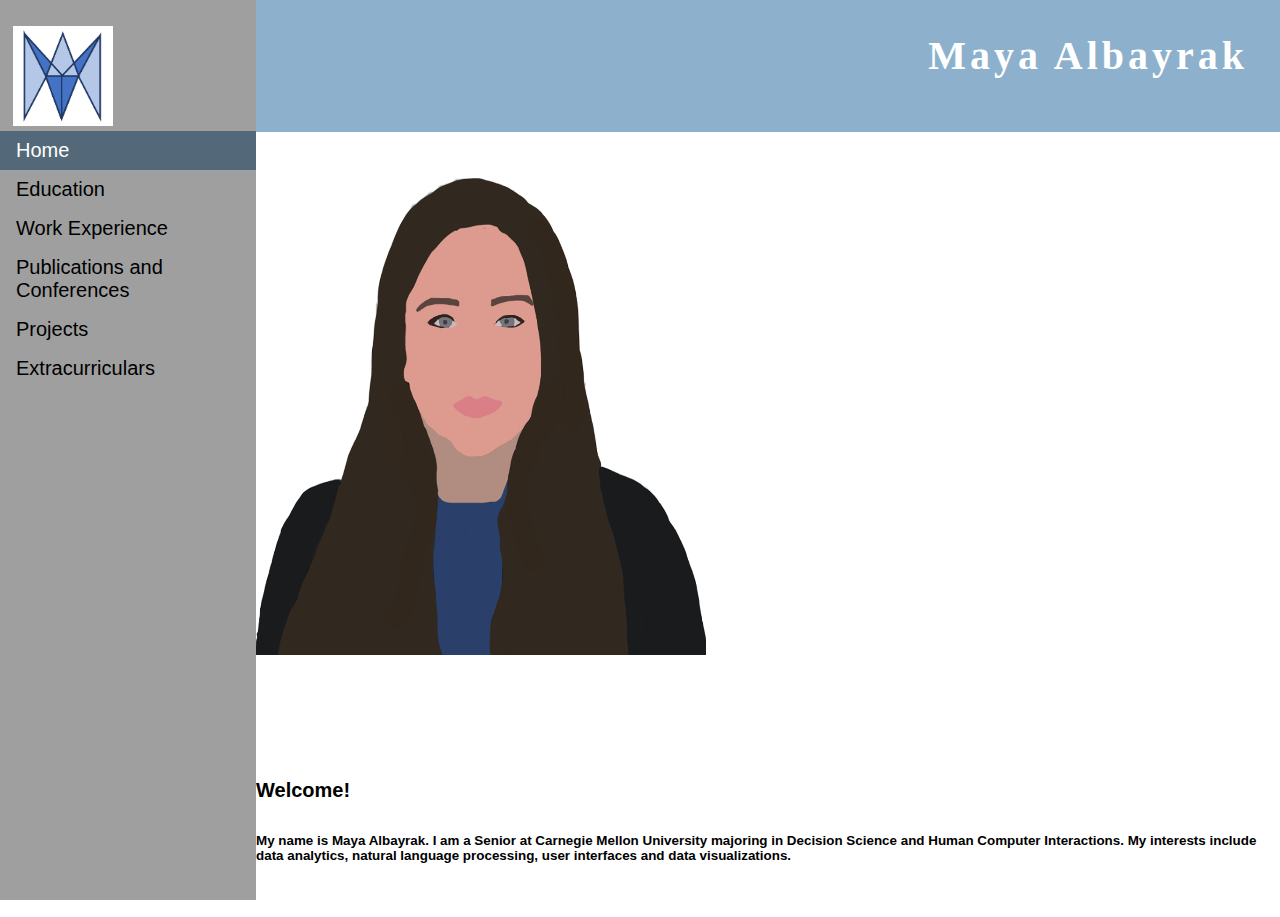
<file: index.html>
<!doctype html>
<html lang="en">
  <head>
    
    <!-- Required meta tags -->
    <meta charset="utf-8">
    <meta name="viewport" content="width=device-width, initial-scale=1">

    <!-- Bootstrap CSS -->
    <link href="https://cdn.jsdelivr.net/npm/bootstrap@5.1.3/dist/css/bootstrap.min.css" rel="stylesheet" integrity="sha384-1BmE4kWBq78iYhFldvKuhfTAU6auU8tT94WrHftjDbrCEXSU1oBoqyl2QvZ6jIW3" crossorigin="anonymous">
    
    <!-- styles -->
      <link rel="stylesheet" type="text/css" href="style.css">
    
    <!-- fonts -->
        <link href="https://fonts.googleapis.com/css?family=Roboto|Roboto+Slab" rel="stylesheet">


    <title>Home</title>
  </head>
  <body>


<!-- Navigation Bar -->   
    <ul>
      <img src="images/maya.jpg" alt="Twitter project poster" width="100" height="100" style = margin-left:5%;margin-top:10%;margin-right:5%;>
      <li><a class="active" href="index.html">Home</a></li>
      <li><a href="education.html">Education</a></li>
      <li><a href="workExperience.html">Work Experience</a></li>
      <li><a href="publications.html">Publications and Conferences</a></li>
      <li><a href="projects.html">Projects</a></li>
      <li><a href="extracurriculars.html">Extracurriculars</a></li>
    </ul>
    
  
<!-- Typed Header --> 
      <header>
        <div class="typewriter">
          <h1>Maya Albayrak</h1>
        </div>
      </header>
  



<!-- About Me Welcome --> 

    <div class="container">
      <div class="row" style="margin-left:20%;">
        
        <div class="col">
          <br>
          <img src="images/headshot.jpeg" alt="Headshot" width="450" height="500">
        </div>
        
        <div class="col">
          <br>
          <br>
          <br>
          <br>
          <h4>Welcome!</h4>
          <h6>My name is Maya Albayrak. I am a Senior at Carnegie Mellon University majoring in Decision Science and Human Computer Interactions. My interests include data analytics, natural language processing, user interfaces and data visualizations.</h6>
          <br>
        </div>
      </div>
    </div>



<!-- Bootstrap -->
    <script src="https://cdn.jsdelivr.net/npm/bootstrap@5.1.3/dist/js/bootstrap.bundle.min.js" integrity="sha384-ka7Sk0Gln4gmtz2MlQnikT1wXgYsOg+OMhuP+IlRH9sENBO0LRn5q+8nbTov4+1p" crossorigin="anonymous"></script>

  </body>
</html>
</file>
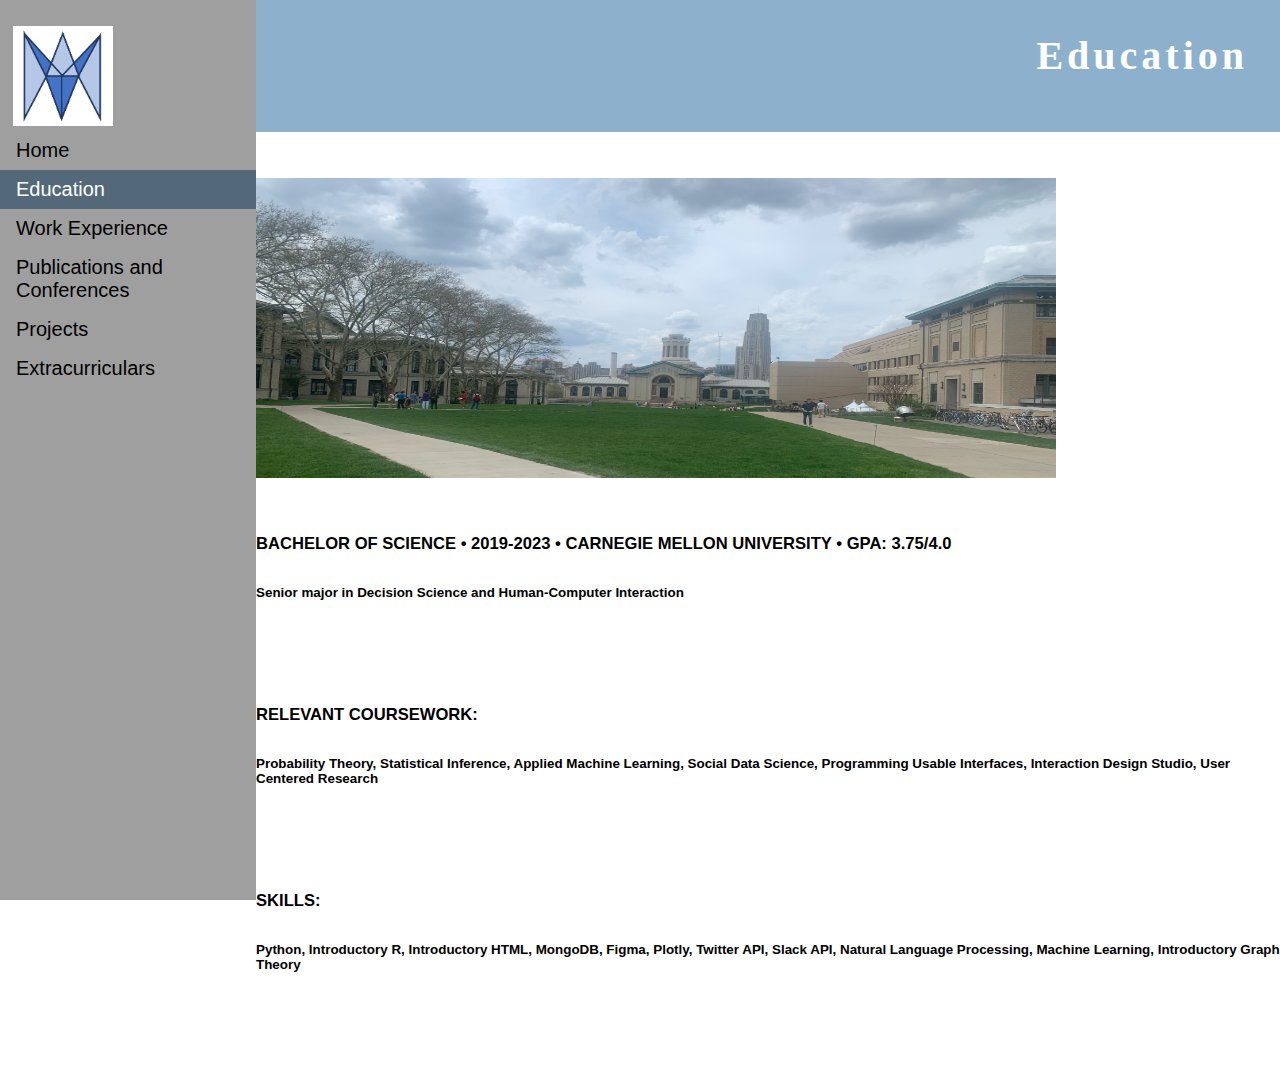
<file: education.html>
<!doctype html>
<html lang="en">
  <head>
    
    <!-- Required meta tags -->
    <meta charset="utf-8">
    <meta name="viewport" content="width=device-width, initial-scale=1">

    <!-- Bootstrap CSS -->
    <link href="https://cdn.jsdelivr.net/npm/bootstrap@5.1.3/dist/css/bootstrap.min.css" rel="stylesheet" integrity="sha384-1BmE4kWBq78iYhFldvKuhfTAU6auU8tT94WrHftjDbrCEXSU1oBoqyl2QvZ6jIW3" crossorigin="anonymous">
    
    <!-- styles -->
      <link rel="stylesheet" type="text/css" href="style.css">
    
    <!-- fonts -->
        <link href="https://fonts.googleapis.com/css?family=Roboto|Roboto+Slab" rel="stylesheet">
        
    <!-- javascript -->
      <script src="main.js" type="text/javascript"></script>



    <title>Education</title>
  </head>
  <body>

<!-- Navigation Bar -->    
    <ul>
      <img src="images/maya.jpg" alt="Twitter project poster" width="100" height="100" style = margin-left:5%;margin-top:10%;margin-right:5%;>
      <li><a href="index.html">Home</a></li>
      <li><a class="active" href="education.html">Education</a></li>
      <li><a href="workExperience.html">Work Experience</a></li>
      <li><a href="publications.html">Publications and Conferences</a></li>
      <li><a href="projects.html">Projects</a></li>
      <li><a href="extracurriculars.html">Extracurriculars</a></li>
    </ul>
    

<!-- Typed Header -->
      <header>
        <div class="typewriter">
          <h1>Education</h1>
        </div>
      </header>
  

<!-- Education Details -->
    <div class="container">
      <div class="row" style="margin-left:20%;">
        <div class="col">
          <br>
          <br>
          <img src="images/campus.jpeg" alt="Cmu campus" width="800" height="300">
          <br>
          <br>
          <h5>BACHELOR OF SCIENCE • 2019-2023 • CARNEGIE MELLON UNIVERSITY • GPA: 3.75/4.0</h5>
          <h6>Senior major in Decision Science and Human-Computer Interaction</h6>
          <br>
          <br>
          <h5>RELEVANT COURSEWORK:</h5> <h6>Probability Theory, Statistical Inference, Applied Machine Learning, Social Data Science, Programming Usable Interfaces, Interaction Design Studio, User Centered Research</h6>
          <br>
          <br>
          <h5>SKILLS:</h5> <h6>Python, Introductory R, Introductory HTML, MongoDB, Figma, Plotly, Twitter API, Slack API, Natural Language Processing, Machine Learning, Introductory Graph Theory</h6>
          <br>
          <br>
          <br>
          </div>

      </div>
    </div>


<!-- Bootstrap -->
    <script src="https://cdn.jsdelivr.net/npm/bootstrap@5.1.3/dist/js/bootstrap.bundle.min.js" integrity="sha384-ka7Sk0Gln4gmtz2MlQnikT1wXgYsOg+OMhuP+IlRH9sENBO0LRn5q+8nbTov4+1p" crossorigin="anonymous"></script>

  </body>
</html>
</file>
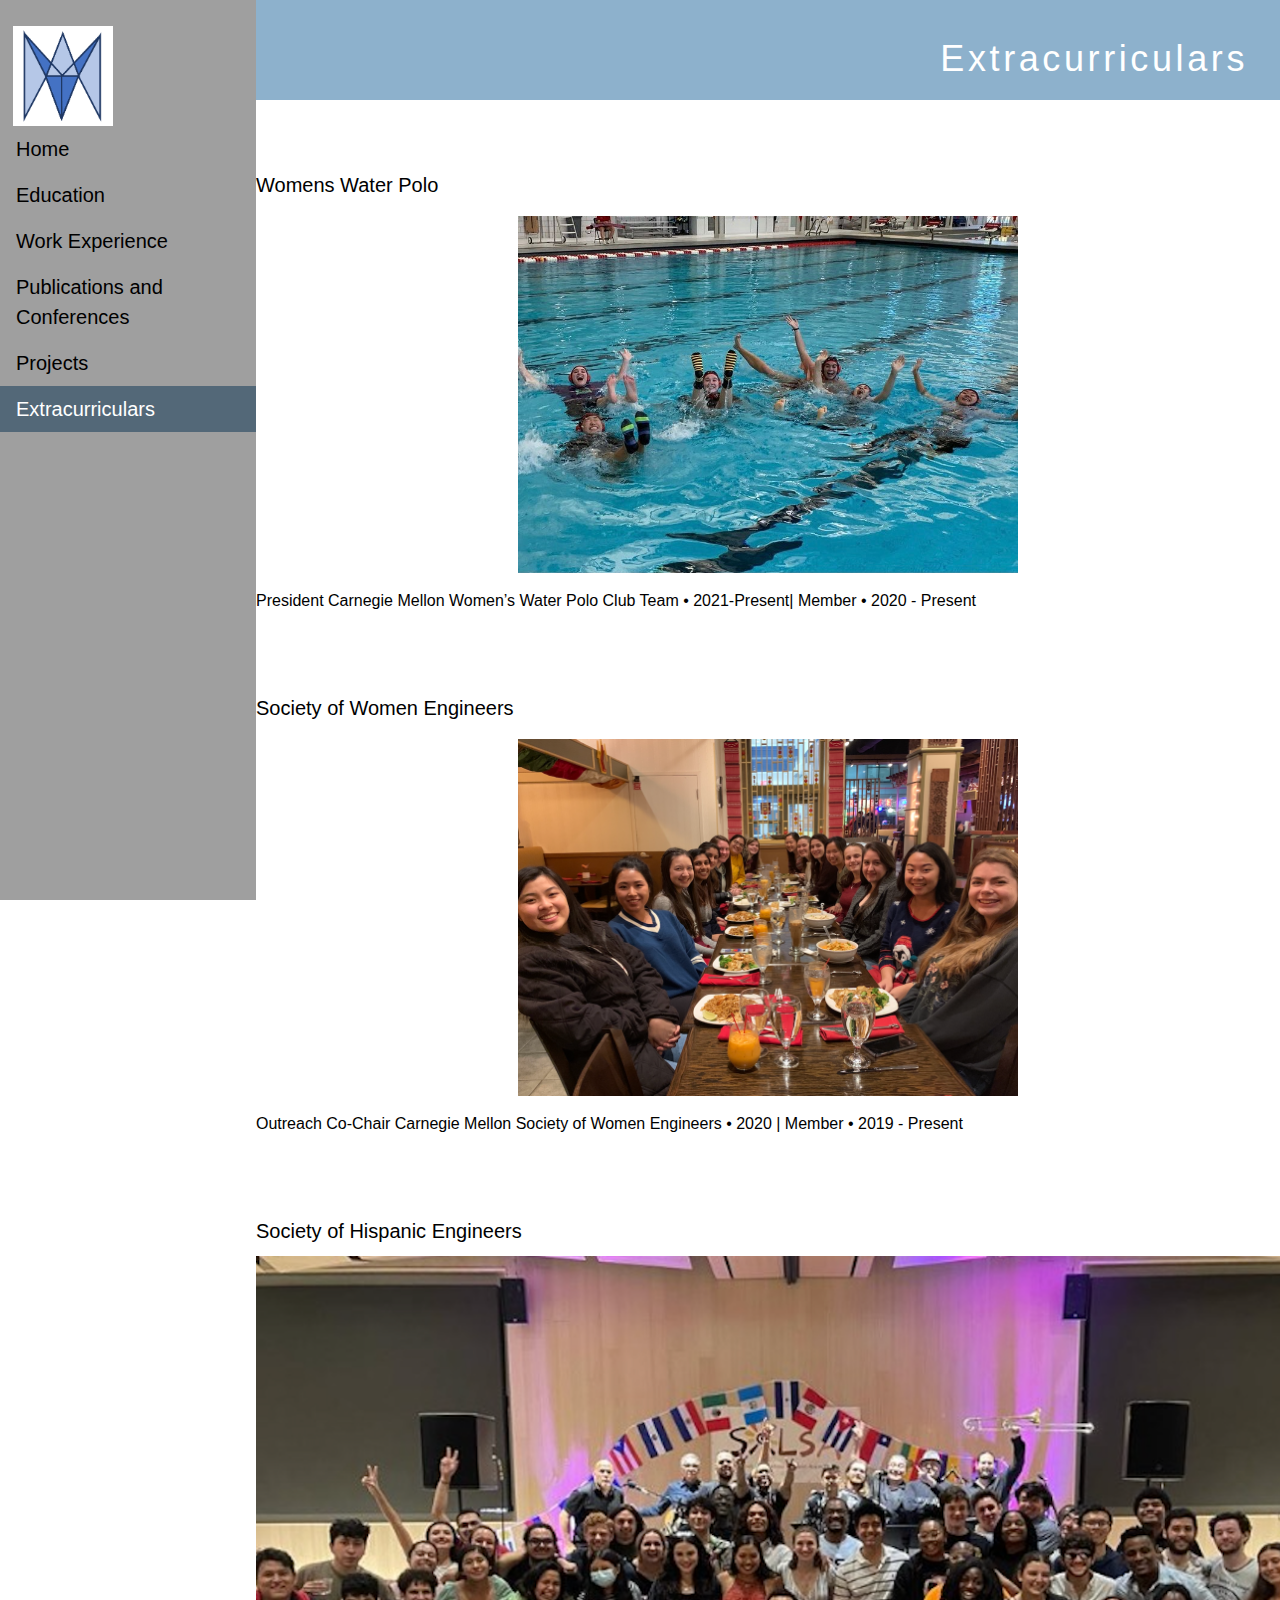
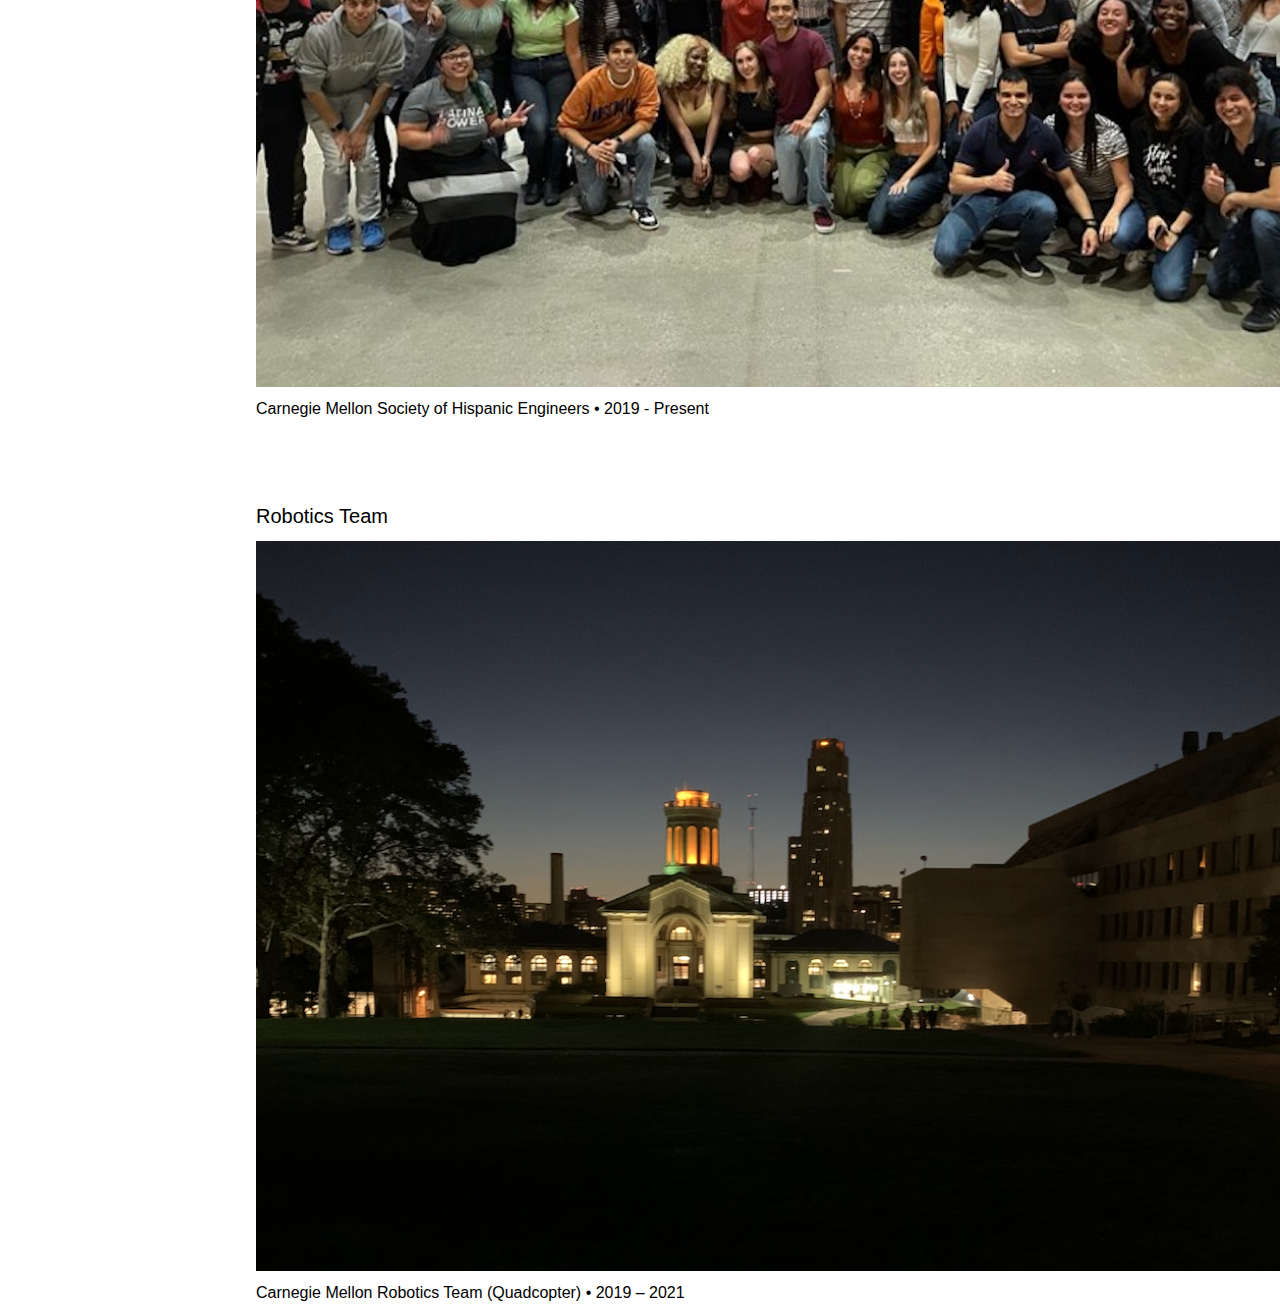
<file: extracurriculars.html>
<!doctype html>
<html lang="en">
  <head>
    
    <!-- Required meta tags -->
    <meta charset="utf-8">
    <meta name="viewport" content="width=device-width, initial-scale=1">

    <!-- Bootstrap CSS -->
    <link href="https://cdn.jsdelivr.net/npm/bootstrap@5.1.3/dist/css/bootstrap.min.css" rel="stylesheet" integrity="sha384-1BmE4kWBq78iYhFldvKuhfTAU6auU8tT94WrHftjDbrCEXSU1oBoqyl2QvZ6jIW3" crossorigin="anonymous">
    
    <!-- styles -->
      <link rel="stylesheet" href="https://www.w3schools.com/w3css/4/w3.css">
      <link rel="stylesheet" type="text/css" href="style.css">

    <!-- fonts -->
        <link href="https://fonts.googleapis.com/css?family=Roboto|Roboto+Slab" rel="stylesheet">
        
    <!-- javascript -->
      <script type = "text/javascript" src="main.js"></script> 



    <title>Extracurriculars</title>
  </head>
  <body onload="sweAnnimation(); wopoAnnimation();">
 
 

<!-- Navigation Bar -->
    <ul>
      <img src="images/maya.jpg" alt="Twitter project poster" width="100" height="100" style = margin-left:5%;margin-top:10%;margin-right:5%;>
      <li><a href="index.html">Home</a></li>
      <li><a href="education.html">Education</a></li>
      <li><a href="workExperience.html">Work Experience</a></li>
      <li><a href="publications.html">Publications and Conferences</a></li>
      <li><a href="projects.html">Projects</a></li>
      <li><a class="active" href="extracurriculars.html">Extracurriculars</a></li>
    </ul>
    


<!-- Typed Header -->
      <header>
        <div class="typewriter">
          <h1>Extracurriculars</h1>
        </div>
      </header>
 
  


<!-- Water Polo Slide Animation -->
    <div class="container">
      <div class="row" style="margin-left:20%;">
        <div class="col">
          <br>
          <br>
          <h4>Womens Water Polo</h4>

           <div class="w3-content w3-section" style="max-width:500px">
              <img class="wopoSlides w3-animate-fading" src="images/wopo1.jpeg" style="width:100%">
              <img class="wopoSlides w3-animate-fading" src="images/wopo2.jpeg" style="width:100%">
              <img class="wopoSlides w3-animate-fading" src="images/wopo3.jpeg" style="width:100%">
            </div>
            <h6>President Carnegie Mellon Women’s Water Polo Club Team • 2021-Present| Member • 2020 - Present</h6>
        </div>



<!-- Society of Women Engineers Slide Animation -->
        <div class="col">
          <br>
          <br>
          <h4>Society of Women Engineers</h4>

           <div class="w3-content w3-section" style="max-width:500px">
              <img class="sweSlides w3-animate-fading" src="images/swe1.jpeg" style="width:100%">
              <img class="sweSlides w3-animate-fading" src="images/swe2.jpeg" style="width:100%">
              <img class="sweSlides w3-animate-fading" src="images/swe3.jpeg" style="width:100%">
            </div>
            <h6>Outreach Co-Chair Carnegie Mellon Society of Women Engineers • 2020 | Member • 2019 - Present</h6>
        </div>
      </div>
      
      
      
<!-- Society of Hispanic Engineers Slide Animation -->      
      <div class="row" style="margin-left:20%;">
        <div class="col">
          <br>
          <br>
          <h4>Society of Hispanic Engineers</h4>
              <img src="images/SHPE.jpg" style="width:100%">

            <h6>Carnegie Mellon Society of Hispanic Engineers • 2019 - Present</h6>
        </div>



<!-- Robotics Team Slide Animation -->
        <div class="col">
          <br>
          <br>
          <h4>Robotics Team</h4>
              <img src="images/robotics.jpg" style="width:100%">
            <h6>Carnegie Mellon Robotics Team (Quadcopter) • 2019 – 2021</h6>
        </div>
        
      </div>
      

      
      
      
      
      
      
      
      
    </div>












<!-- Bootstrap -->
    <script src="https://cdn.jsdelivr.net/npm/bootstrap@5.1.3/dist/js/bootstrap.bundle.min.js" integrity="sha384-ka7Sk0Gln4gmtz2MlQnikT1wXgYsOg+OMhuP+IlRH9sENBO0LRn5q+8nbTov4+1p" crossorigin="anonymous"></script>

  </body>
</html>
</file>
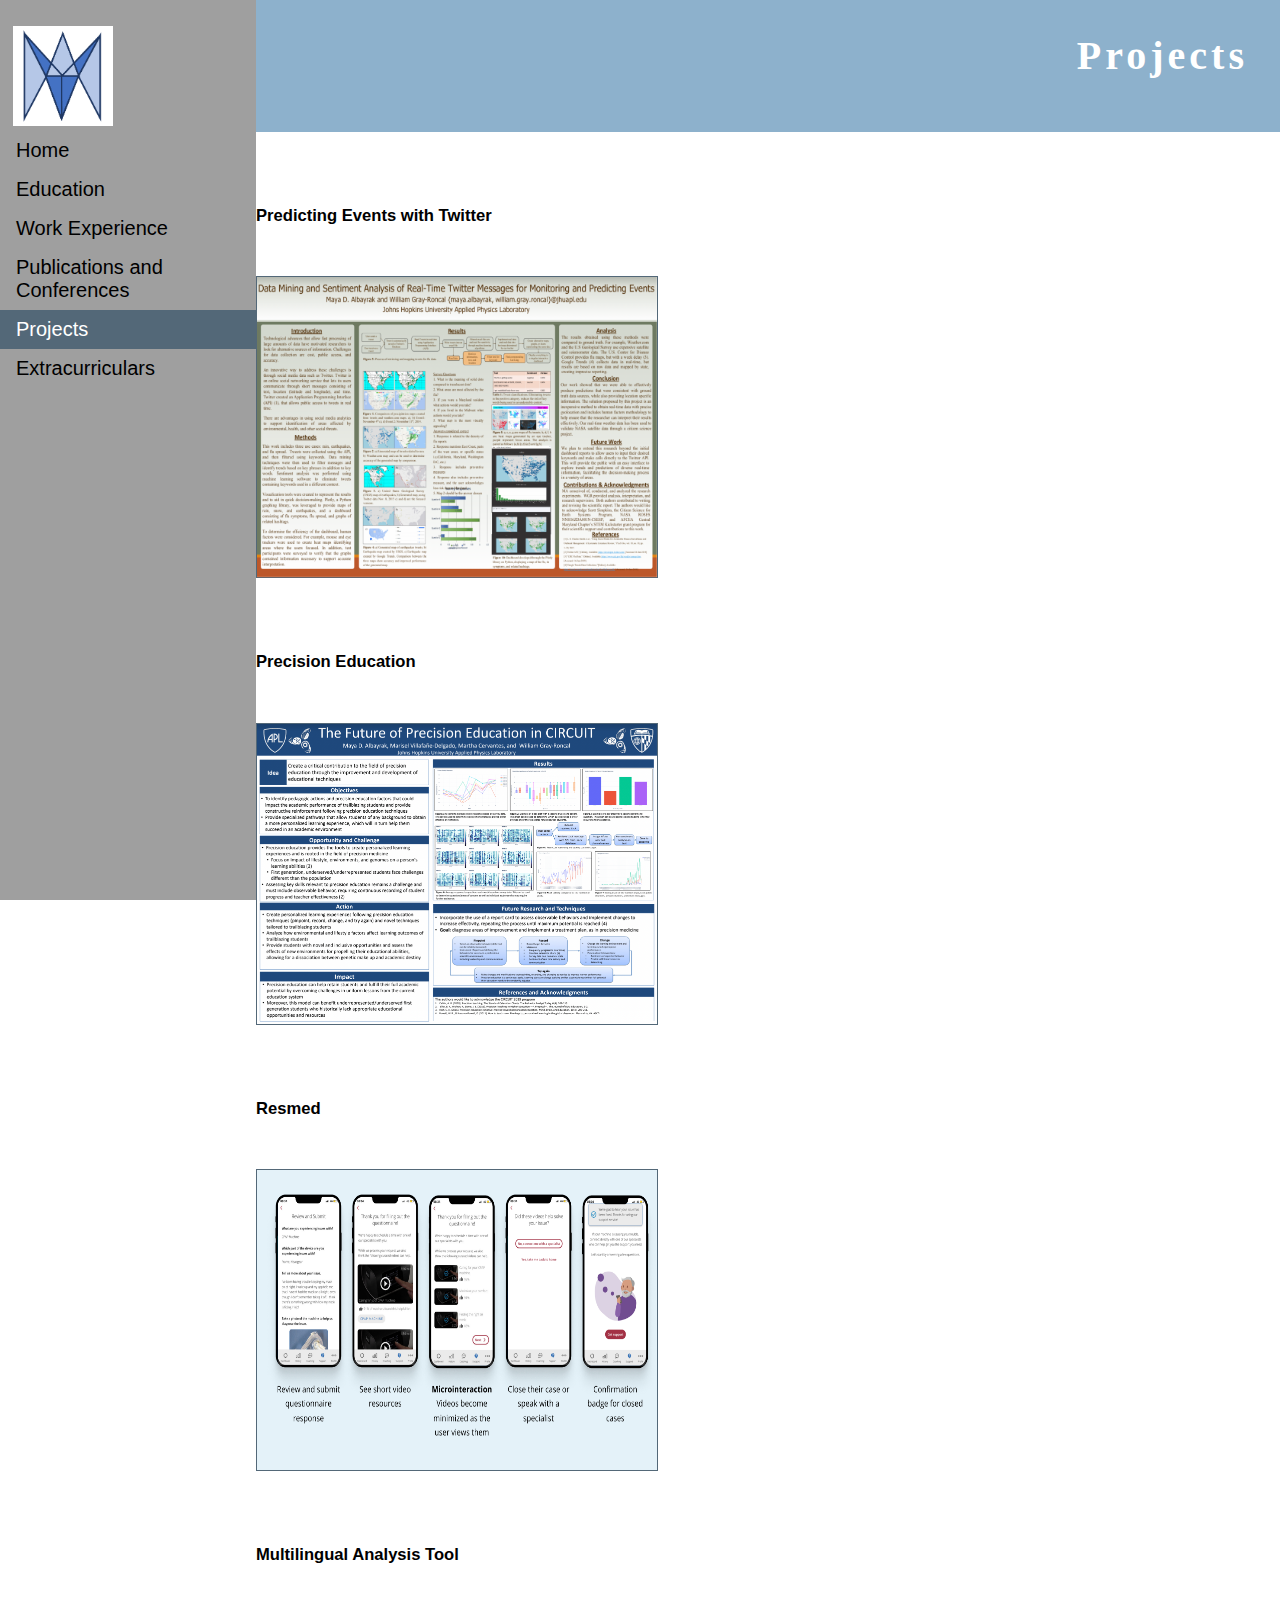
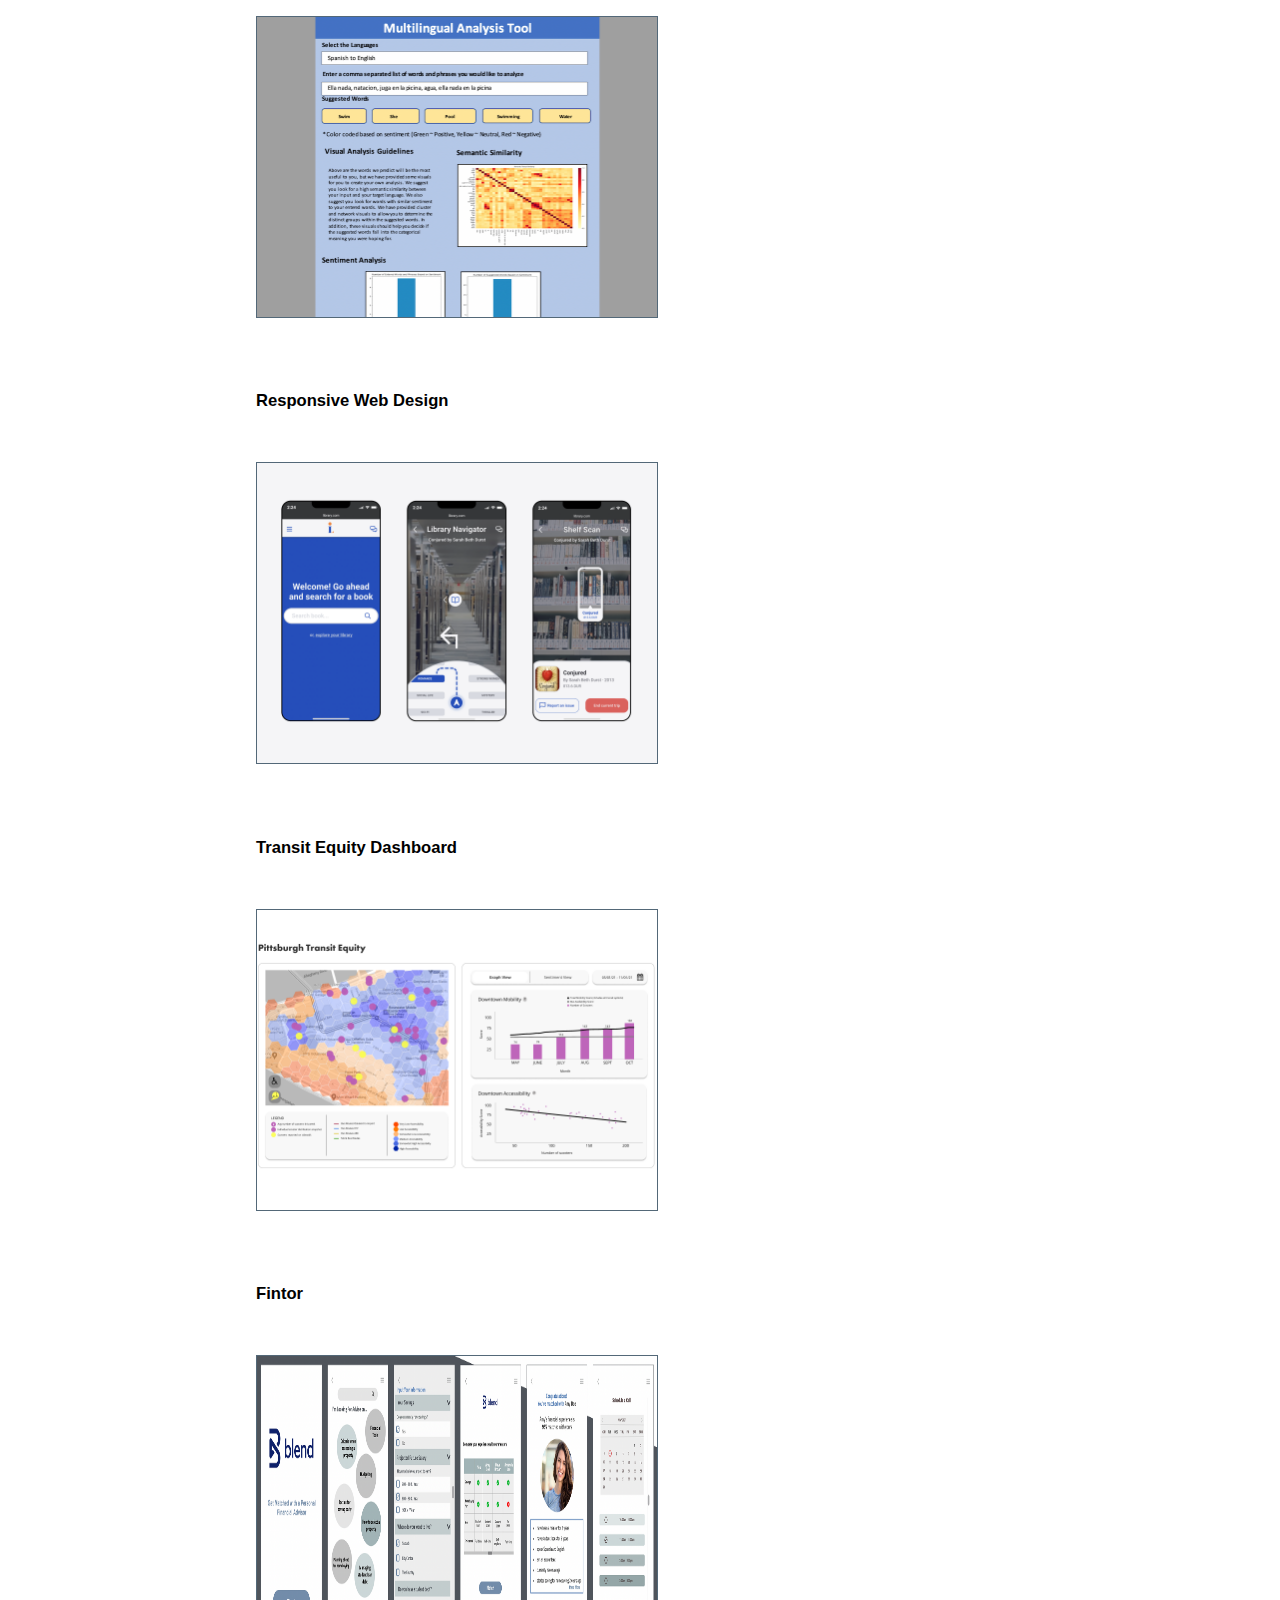
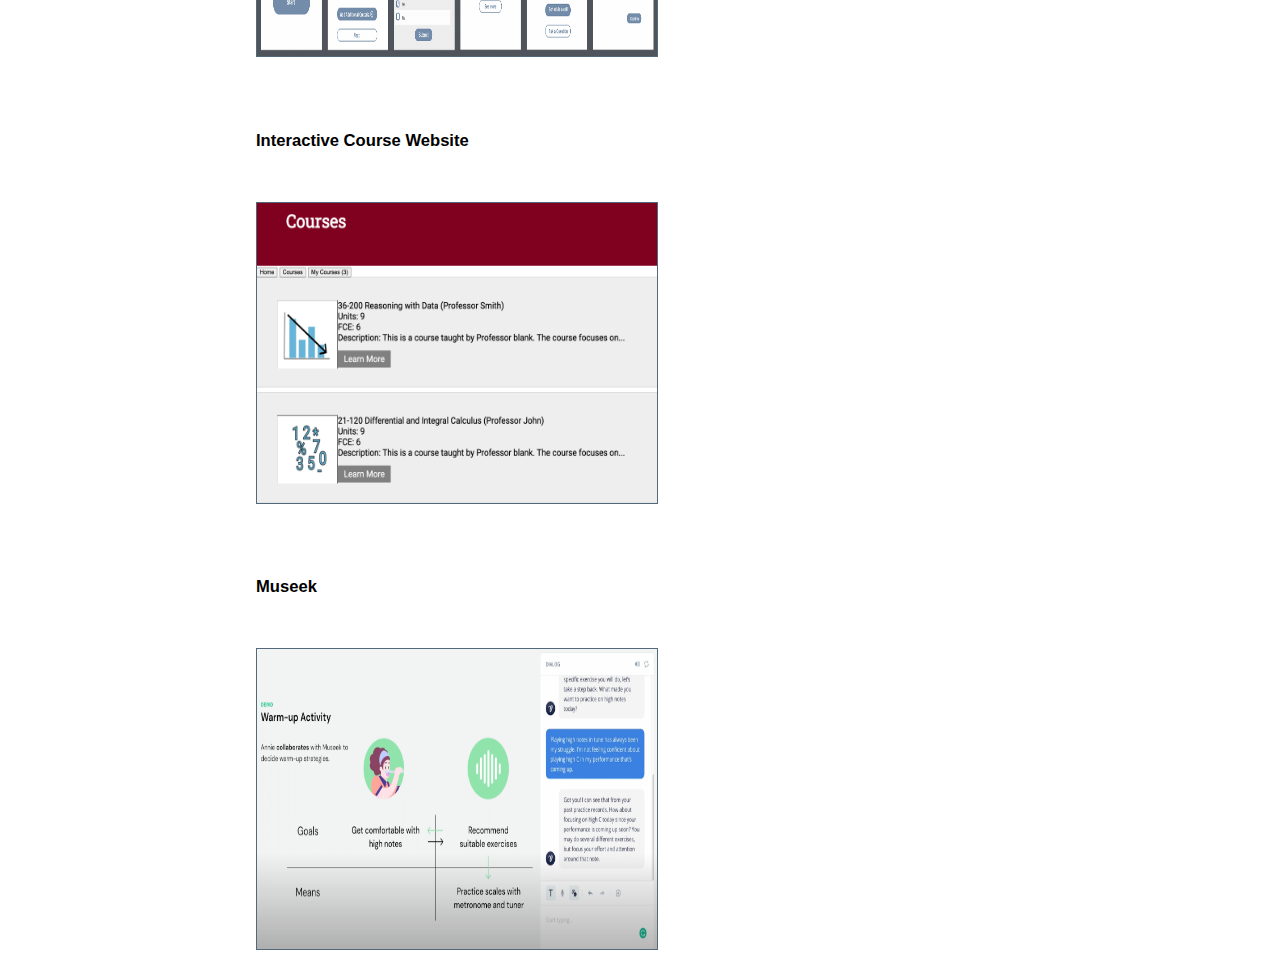
<file: projects.html>
<!doctype html>
<html lang="en">
  <head>
    
    <!-- Required meta tags -->
    <meta charset="utf-8">
    <meta name="viewport" content="width=device-width, initial-scale=1">

    <!-- Bootstrap CSS -->
    <link href="https://cdn.jsdelivr.net/npm/bootstrap@5.1.3/dist/css/bootstrap.min.css" rel="stylesheet" integrity="sha384-1BmE4kWBq78iYhFldvKuhfTAU6auU8tT94WrHftjDbrCEXSU1oBoqyl2QvZ6jIW3" crossorigin="anonymous">
    
    <!-- styles -->
      <link rel="stylesheet" type="text/css" href="style.css">
    
    <!-- fonts -->
        <link href="https://fonts.googleapis.com/css?family=Roboto|Roboto+Slab" rel="stylesheet">
        
    <!-- javascript -->
      <script src="main.js" type="text/javascript"></script>



    <title>Projects</title>
  </head>
  <body>

<!-- Navigation Bar -->     
    <ul>
      <img src="images/maya.jpg" alt="Twitter project poster" width="100" height="100" style = margin-left:5%;margin-top:10%;margin-right:5%;>
      <li><a href="index.html">Home</a></li>
      <li><a href="education.html">Education</a></li>
      <li><a href="workExperience.html">Work Experience</a></li>
      <li><a href="publications.html">Publications and Conferences</a></li>
      <li><a class="active" href="projects.html">Projects</a></li>
      <li><a href="extracurriculars.html">Extracurriculars</a></li>
    </ul>
    
  
<!-- Typed Header --> 
      <header>
        <div class="typewriter">
          <h1>Projects</h1>
        </div>
  
      </header>


<!-- Twitter Project -->
    <div class="container">
      <div class="row" style="margin-left:20%;">
        <div class="col">
          <br>
          <br>
          <h5>Predicting Events with Twitter</h5>
          <br>
          <div class="flip-box">
            <div class="flip-box-inner">
              <div class="flip-box-front">
                <img src="images/twitter.jpg" alt="Twitter project poster" width="400" height="300">
              </div>
              <div class="flip-box-back">
                <p>For this project data mining techniques were used to collect real time twitter messages on topic such as earthquakes, weather, and flu. Then techniques such as sentiment analysis were used to predict the occurance of these topics.</p>
              </div>
          </div>
        </div>
        </div>



<!-- Circuit Project -->        
        <div class="col">
          <br>
          <br>
          <h5>Precision Education</h5>
          <br>
              <div class="flip-box">
                <div class="flip-box-inner">
                  <div class="flip-box-front">
                    <img src="images/circuit.jpg" alt="Precision education project poster" width="400" height="300">
                  </div>
                  <div class="flip-box-back">
                    <p>For this project data analytics was used to identify areas where precision education could be implemented to aid the education of underrepresented groups.</p>
                  </div>
              </div>
            </div>
        </div>



<!-- Resmed Project -->        
        <div class="col">
          <br>
          <br>
          <h5>Resmed</h5>
          <br>
            <div class="flip-box">
                <div class="flip-box-inner">
                  <div class="flip-box-front">
                     <img src="images/resmed.jpg" alt="Resmed project poster" width="400" height="300">
                  </div>
                  <div class="flip-box-back">
                    <p>Resmed is a mobile application that can be used to aid the repair of sleep apnea machinery. Our team developed high fidelity prototypes and preformed user testing.</p>
                  </div>
              </div>
            </div>
        </div>
       

<!-- Multilingual analysis tool Project -->        
        <div class="col">
          <br>
          <br>
          <h5>Multilingual Analysis Tool</h5>
          <br>
            <div class="flip-box">
                <div class="flip-box-inner">
                  <div class="flip-box-front">
                     <img src="images/lang.jpg" alt="Multilingual analysis tool project poster" width="400" height="300">
                  </div>
                  <div class="flip-box-back">
                    <p>This dashboard was created for a visual analysis of sentiment and semantic similarities between words in different languages.</p>
                  </div>
              </div>
            </div>
        </div>


<!-- Responsive Web Design -->        
        <div class="col">
          <br>
          <br>
          <h5>Responsive Web Design</h5>
          <br>
            <div class="flip-box">
                <div class="flip-box-inner">
                  <div class="flip-box-front">
                     <img src="images/responsive.jpg" alt="Responsive Web Design project poster" width="400" height="300">
                  </div>
                  <div class="flip-box-back">
                    <p>This responsive web design helps users identify a book they may be intrested in and where in the library they can locate it. </p>
                  </div>
              </div>
            </div>
        </div>




<!-- Transit Data Dashboard -->        
        <div class="col">
          <br>
          <br>
          <h5>Transit Equity Dashboard</h5>
          <br>
            <div class="flip-box">
                <div class="flip-box-inner">
                  <div class="flip-box-front">
                     <img src="images/transit.jpg" alt="Transit Data Dashboard poster" width="400" height="300">
                  </div>
                  <div class="flip-box-back">
                    <p>For this project we built a data dashboard that represents equity in the Pittsburgh transit system.</p>
                  </div>
              </div>
            </div>
        </div>



      
       
<!-- Fintor Project --> 
        <div class="col">
          <br>
          <br>
          <h5>Fintor</h5>
          <br>
            <div class="flip-box">
                <div class="flip-box-inner">
                  <div class="flip-box-front">
                     <img src="images/fintor.jpg" alt="Fintor project poster" width="400" height="300">
                  </div>
                  <div class="flip-box-back">
                    <p>Fintor is a project aimed at better understanding how young adults find financial support during the home buying process.</p>
                  </div>
              </div>
            </div>
        </div>
        
        

<!-- Website Project -->       
        <div class="col">
          <br>
          <br>
          <h5>Interactive Course Website</h5>
          <br>
            <div class="flip-box">
                <div class="flip-box-inner">
                  <div class="flip-box-front">
                     <img src="images/website.jpg" alt="PUI interactive website" width="400" height="300">
                  </div>
                  <div class="flip-box-back">
                    <p>For this project an interactive website was created to allow students to search and select courses.This is the redesign of Carnegie Mellon's existing site and works to solve user interface limitations</p>
                  </div>
              </div>
            </div>
        </div>
        
        

<!-- Museek Project -->        
        <div class="col">
          <br>
          <br>
          <h5>Museek</h5>
          <br>
            <div class="flip-box">
                <div class="flip-box-inner">
                  <div class="flip-box-front">
                     <img src="images/Museek.jpg" alt="Museek Voice Assistant" width="400" height="300">
                  </div>
                  <div class="flip-box-back">
                    <p>Museek is a conversational voice assistant that helps musicians train on their instruments. Museek is different from other voice assistants as it aims to provide fluid conversation with less of a transactional goal.</p>
                  </div>
              </div>
            </div>
        </div>
      </div>
    </div>



<!-- Bootstrap -->
    <script src="https://cdn.jsdelivr.net/npm/bootstrap@5.1.3/dist/js/bootstrap.bundle.min.js" integrity="sha384-ka7Sk0Gln4gmtz2MlQnikT1wXgYsOg+OMhuP+IlRH9sENBO0LRn5q+8nbTov4+1p" crossorigin="anonymous"></script>

  </body>
</html>
</file>
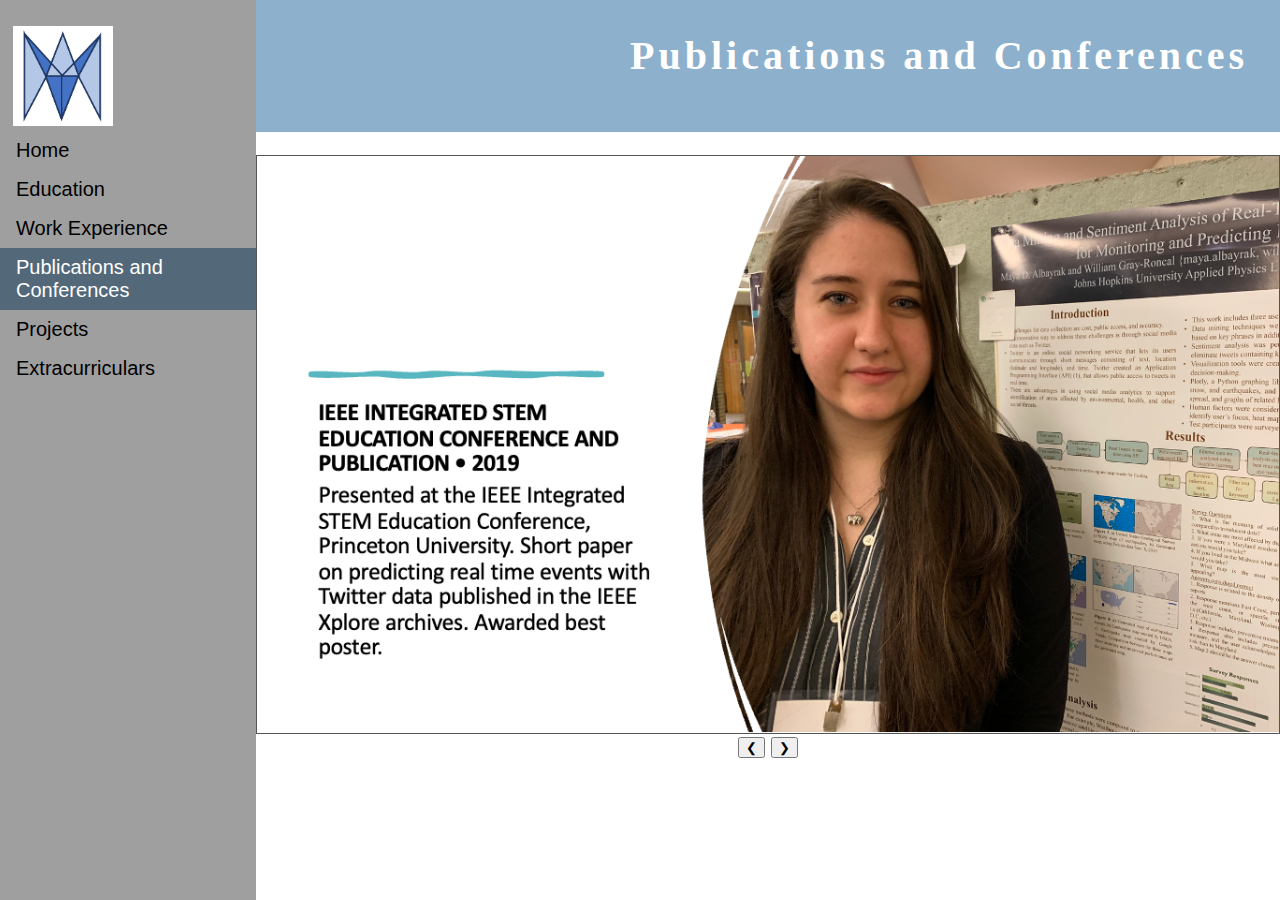
<file: publications.html>
<!doctype html>
<html lang="en">
  <head>
    
    <!-- Required meta tags -->
    <meta charset="utf-8">
    <meta name="viewport" content="width=device-width, initial-scale=1">

    <!-- Bootstrap CSS -->
    <link href="https://cdn.jsdelivr.net/npm/bootstrap@5.1.3/dist/css/bootstrap.min.css" rel="stylesheet" integrity="sha384-1BmE4kWBq78iYhFldvKuhfTAU6auU8tT94WrHftjDbrCEXSU1oBoqyl2QvZ6jIW3" crossorigin="anonymous">
    
    <!-- styles -->
      <link rel="stylesheet" type="text/css" href="style.css">
    
    <!-- fonts -->
        <link href="https://fonts.googleapis.com/css?family=Roboto|Roboto+Slab" rel="stylesheet">
        
    <!-- javascript -->
      <script src="main.js" type="text/javascript"></script>



    <title>Projects</title>
  </head>
  <body>

<!-- Navigation Bar -->    
    <ul>
      <img src="images/maya.jpg" alt="Twitter project poster" width="100" height="100" style = margin-left:5%;margin-top:10%;margin-right:5%;>
      <li><a href="index.html">Home</a></li>
      <li><a href="education.html">Education</a></li>
      <li><a href="workExperience.html">Work Experience</a></li>
      <li><a class="active" href="publications.html">Publications and Conferences</a></li>
      <li><a href="projects.html">Projects</a></li>
      <li><a href="extracurriculars.html">Extracurriculars</a></li>
    </ul>
    

<!-- Typed Header -->
      <header>
        <div class="typewriter">
          <h1>Publications and Conferences</h1>
        </div>
      </header>



<!-- Publication Slides -->
    <div class="container">
      <div class="row" style="margin-left:20%;">
        <div class="col">
          <br>
              <div class="center" height: 80%;>
                      <div class="w3-content" style="border: 1px solid #555";>
                        <img class="mySlides" src="images/publication3.jpeg" alt="IEE Integrated STEM Education Conference and Publication" style="width:100%">
                        <img class="mySlides" src="images/publication2.jpeg" alt="Junior Science and Humanities Symposium" style="width:100%">
                        <img class="mySlides" src="images/publication1.jpeg" alt="Armed Forces Comunications and Electronics Association Grant" style="width:100%">
                        <img class="mySlides" src="images/publication4.jpeg" alt="International Science and Engineering Fair" style="width:100%">
                      </div>
              </div>
              <div class="center"height: 100%;>
                      <div class="w3-center">
                        <div class="w3-section">
                          <button class="w3-button w3-light-grey" onclick="plusDivs(-1)">❮</button>
                          <button class="w3-button w3-light-grey" onclick="plusDivs(1)">❯</button>
                        </div>
                      </div>
                </div>
              <script>
              var slideNumber = 1;
              showDivs(slideNumber);
              </script>
          </div>


      </div>
    </div>

<!-- Bootstrap -->
    <script src="https://cdn.jsdelivr.net/npm/bootstrap@5.1.3/dist/js/bootstrap.bundle.min.js" integrity="sha384-ka7Sk0Gln4gmtz2MlQnikT1wXgYsOg+OMhuP+IlRH9sENBO0LRn5q+8nbTov4+1p" crossorigin="anonymous"></script>


  </body>
</html>
</file>
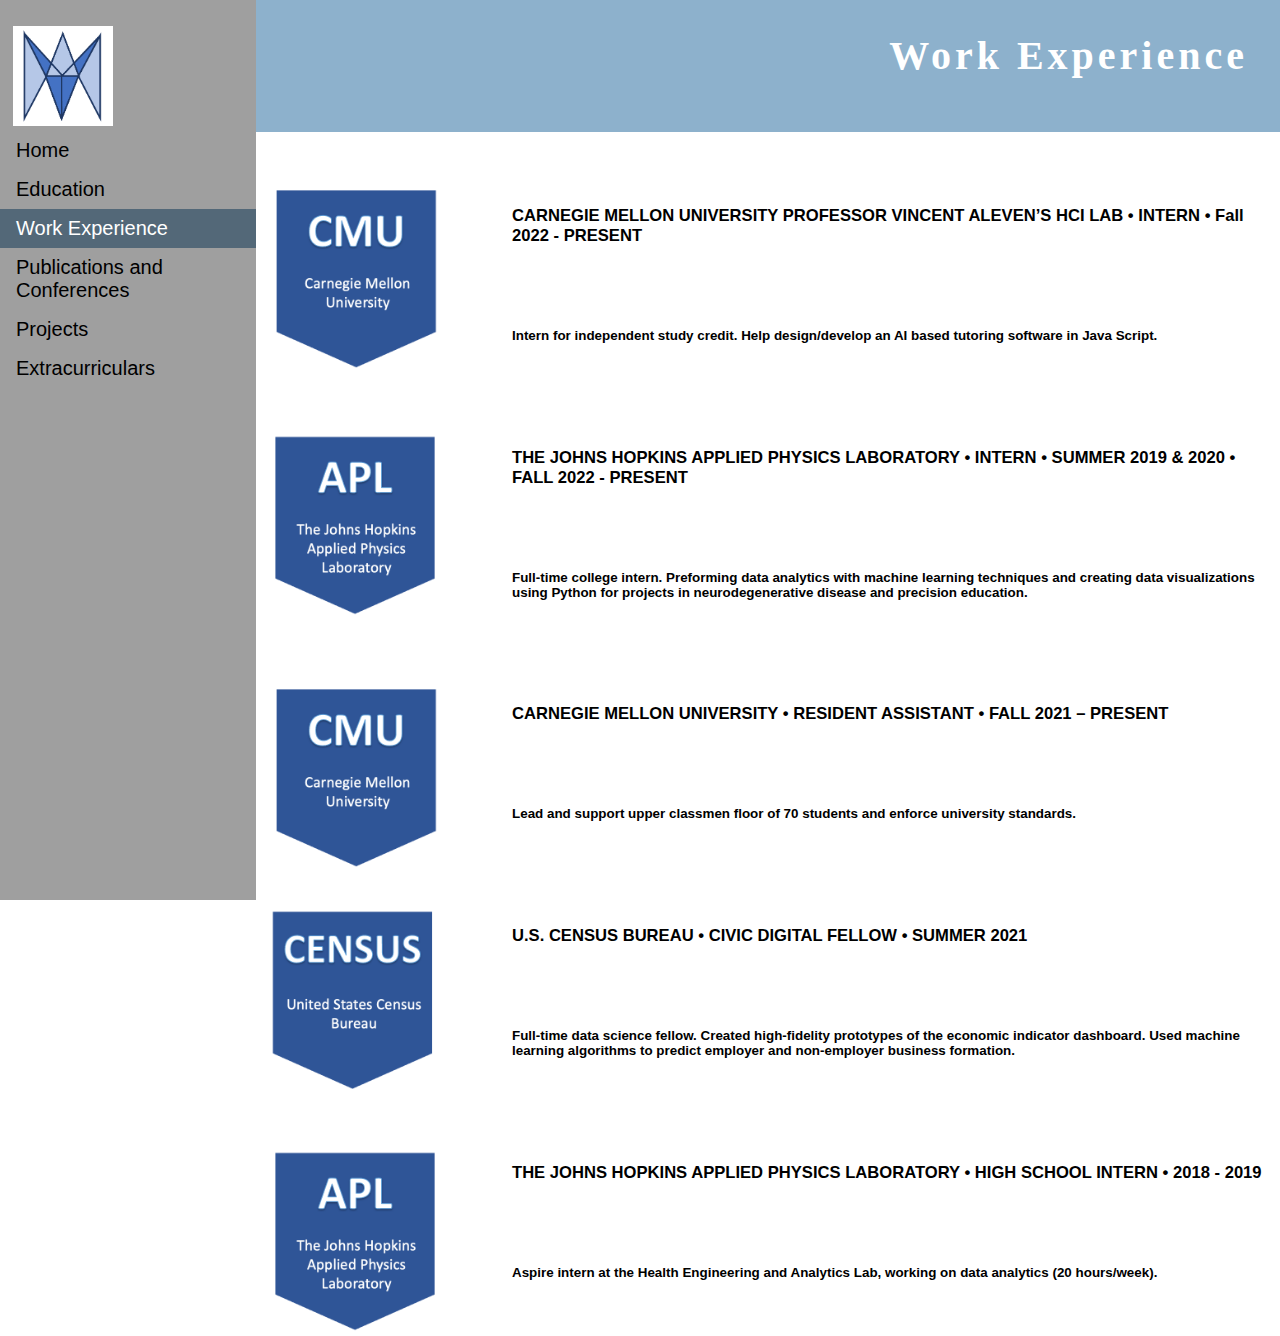
<file: workExperience.html>
<!doctype html>
<html lang="en">
  <head>
    
    <!-- Required meta tags -->
    <meta charset="utf-8">
    <meta name="viewport" content="width=device-width, initial-scale=1">

    <!-- Bootstrap CSS -->
    <link href="https://cdn.jsdelivr.net/npm/bootstrap@5.1.3/dist/css/bootstrap.min.css" rel="stylesheet" integrity="sha384-1BmE4kWBq78iYhFldvKuhfTAU6auU8tT94WrHftjDbrCEXSU1oBoqyl2QvZ6jIW3" crossorigin="anonymous">
    
    <!-- styles -->
      <link rel="stylesheet" type="text/css" href="style.css">
    
    <!-- fonts -->
        <link href="https://fonts.googleapis.com/css?family=Roboto|Roboto+Slab" rel="stylesheet">
        
    <!-- javascript -->
      <script src="main.js" type="text/javascript"></script>



    <title>Work Experience</title>
  </head>
  <body>

<!-- Navigation Bar -->    
    <ul>
      <img src="images/maya.jpg" alt="Twitter project poster" width="100" height="100" style = margin-left:5%;margin-top:10%;margin-right:5%;>
      <li><a href="index.html">Home</a></li>
      <li><a href="education.html">Education</a></li>
      <li><a class="active" href="workExperience.html">Work Experience</a></li>
      <li><a href="publications.html">Publications and Conferences</a></li>
      <li><a href="projects.html">Projects</a></li>
      <li><a href="extracurriculars.html">Extracurriculars</a></li>
    </ul>
    


<!-- Typed Header -->
      <header>
        <div class="typewriter">
          <h1>Work Experience</h1>
        </div>
  
      </header>
  
  
<!-- HCI Lab Job Description -->
    <div class="container">
      <div class="row" style="margin-left:20%;">
        <div class="col">
          <br>
          <br>
          <img src="images/cmu.jpeg" alt="Census Logo" width="200" height="200" align="left">
          <div style="margin-left:25%;">
            <h5>CARNEGIE MELLON UNIVERSITY PROFESSOR VINCENT ALEVEN’S HCI LAB • INTERN • Fall 2022 - PRESENT</h5>
            <br>
            <h6>Intern for independent study credit. Help design/develop an AI based tutoring software in Java Script.</h6>
          </div>
        </div>
      </div>


<!-- APL College Job Description -->        
      <div class="row" style="margin-left:20%;">
        <div class="col">
          <br>
          <br>
          <img src="images/apl.jpeg" alt="APL logo" width="200" height="200" align="left">
          <div style="margin-left:25%;">
            <h5>THE JOHNS HOPKINS APPLIED PHYSICS LABORATORY • INTERN • SUMMER 2019 & 2020 • FALL 2022 - PRESENT</h5>
            <br>
            <h6>Full-time college intern. Preforming data analytics with machine learning techniques and creating data visualizations using Python for projects in neurodegenerative disease and precision education.</h6>
          </div>
        </div>
      </div>





<!-- RA Job Description -->
    <div class="container">
      <div class="row" style="margin-left:20%;">
        <div class="col">
          <br>
          <br>
          <img src="images/cmu.jpeg" alt="Census Logo" width="200" height="200" align="left">
          <div style="margin-left:25%;">
            <h5>CARNEGIE MELLON UNIVERSITY • RESIDENT ASSISTANT • FALL 2021 – PRESENT</h5>
            <br>
            <h6>Lead and support upper classmen floor of 70 students and enforce university standards.</h6>
          </div>
        </div>
      </div>

      
<!-- Census Job Description -->
      <div class="row" style="margin-left:20%;">
        <div class="col">
          <br>
          <br>
          <img src="images/census.jpeg" alt="Census Logo" width="200" height="200" align="left">
          <div style="margin-left:25%;">
            <h5>U.S. CENSUS BUREAU • CIVIC DIGITAL FELLOW • SUMMER 2021</h5>
            <br>
            <h6>Full-time data science fellow. Created high-fidelity prototypes of the economic indicator dashboard. Used machine learning algorithms to predict employer and non-employer business formation.</h6>
          </div>
        </div>
      </div>
        

        
<!-- APL High School Job Description -->        
      <div class="row" style="margin-left:20%;">
        <div class="col">
          <br>
          <br>
          <img src="images/apl.jpeg" alt="APL logo" width="200" height="200" align="left">
          <div style="margin-left:25%;">
            <h5>THE JOHNS HOPKINS APPLIED PHYSICS LABORATORY • HIGH SCHOOL INTERN • 2018 - 2019</h5>
            <br>
            <h6>Aspire intern at the Health Engineering and Analytics Lab, working on data analytics (20 hours/week).</h6>
          </div>
        </div>
      </div>
    </div>


<!-- Bootstrap -->
    <script src="https://cdn.jsdelivr.net/npm/bootstrap@5.1.3/dist/js/bootstrap.bundle.min.js" integrity="sha384-ka7Sk0Gln4gmtz2MlQnikT1wXgYsOg+OMhuP+IlRH9sENBO0LRn5q+8nbTov4+1p" crossorigin="anonymous"></script>
  </body>
</html>
</file>
<file: style.css>
<link href="https://cdn.jsdelivr.net/npm/bootstrap@5.1.3/dist/css/bootstrap.min.css" rel="stylesheet" integrity="sha384-1BmE4kWBq78iYhFldvKuhfTAU6auU8tT94WrHftjDbrCEXSU1oBoqyl2QvZ6jIW3" crossorigin="anonymous">



/*********** Navigation Bar ************/
    body {
      margin: 0;
    }
    
    ul {
      list-style-type: none;
      margin: 0;
      padding: 0;
      width: 20%;
      background-color: #9F9F9F;
      position: fixed;
      height: 100%;
      overflow: auto;
    }
    
    li a {
      display: block;
      color: #000;
      padding: 8px 16px;
      text-decoration: none;
    }
    
    li a.active {
      background-color: #536878;
      color: white;
    }
    
    li a:hover:not(.active) {
      background-color: #555;
      color: white;
    }
/*********************************************/













body {
    margin: 0;
    color: black;
    font-size:20px;
    font-family: 'sans-serif', sans-serif;
    
}

/*********** HEADER ************/
header {
    text-align: center;
    background-color: #8DB1CC;
    color: white;
    font-family: 'sans-serif', serif;
    margin-left:0%;
    margin-right:0%;

    padding:16px;
    height:100px;
}

h1 {
    margin: 0;
    text-align: right;
    margin-left:20%;
    padding:16px;
}

h2 {
    margin: 0;
    text-align: left;
    margin-left:20%;
    padding:16px;
}

#welcomeHead {
    padding: 3px;
    background-color: #800020;
    color: white;
    font-family: 'sans-serif', serif;
}
/*********************************************/





/*********** Typing Header ************/
.typewriter h1 {
  color: #fff;
  overflow: hidden;
  white-space: nowrap;
  margin: 0 auto;
  letter-spacing: .10em;
  animation: 
    typing 3.5s steps(30, end),
    blink-caret .5s step-end infinite;
}

@keyframes typing {
  from { width: 0 }
  to { width: 100% }
}

@keyframes blink-caret {
  from, to { border-color: transparent }
}
/*********************************************/







/*********** Flipped Images ************/
.flip-box {
  background-color: transparent;
  width: 400px;
  height: 300px;
  border: 1px solid #536878;
  perspective: 1000px;
}

.flip-box-inner {
  position: relative;
  width: 100%;
  height: 100%;
  text-align: center;
  transition: transform 0.8s;
  transform-style: preserve-3d;
}

.flip-box:hover .flip-box-inner {
  transform: rotateY(180deg);
}

.flip-box-front, .flip-box-back {
  position: absolute;
  width: 100%;
  height: 100%;
  -webkit-backface-visibility: hidden;
  backface-visibility: hidden;
}



.flip-box-back {
  background-color: #536878;
  color: white;
  transform: rotateY(180deg);
}
/*********************************************/


.center {
  display: flex;
  justify-content: center;
  align-items: center;
}
</file>
